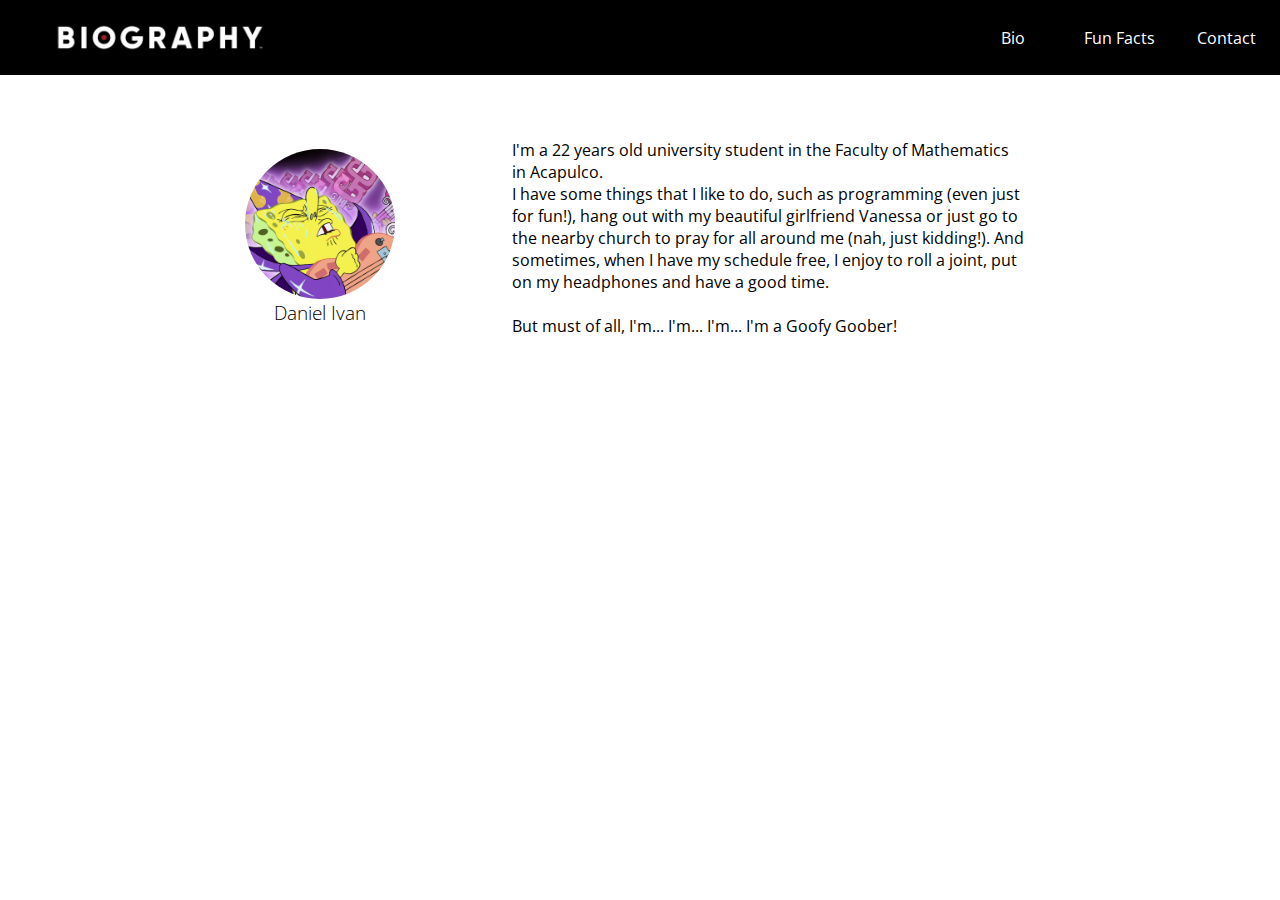
<file: index.html>
<!DOCTYPE html>
<html lang="es">
  <head>
    <meta charset="UTF-8" />
    <meta name="viewport" content="width=device-width, initial-scale=1.0" />
    <meta http-equiv="X-UA-Compatible" content="IE=edge" />
    <title>Daniel Iván - Profile</title>
    <link rel="stylesheet" type="text/css" href="styles/main.css" />
    <link href="https://fonts.googleapis.com/css?family=Open+Sans&display=swap" rel="stylesheet" />
  </head>
  <body>
    <nav>
      <div class="bio-logo">
        <img src="assets/bio.webp" alt="logo" title="Biography's logo" />
      </div>
      <div class="nav-links">
        <div>
          <a href="views/bio.html">Bio</a>
        </div>
        <div>
          <a href="views/funfacts.html">Fun Facts</a>
        </div>
        <div>
          <a href="views/contact.html">Contact</a>
        </div>
      </div>
    </nav>
    <section class="container">
      <div class="profile-container">
        <a href="index.html">
          <div>
            <img src="assets/goofy-goober.jpg" alt="Goofy Goober Rock" title="Goofy Goober Rock" />
          </div>
        </a>
        <a href="index.html">
          <h1>Daniel Ivan</h1>
        </a>
      </div>
      <div class="content">
        <p>I'm a 22 years old university student in the Faculty of Mathematics in Acapulco.</p>
        <p>I have some things that I like to do, such as programming (even just for fun!),
          hang out with my beautiful girlfriend Vanessa or just go to the nearby church to pray for all around me (nah, just kidding!).
          And sometimes, when I have my schedule free, I enjoy to roll a joint, put on my headphones and have a good time.</p><br>
        <p>But must of all, I'm... I'm... I'm... I'm a Goofy Goober!</p>
      </div>
    </section>
  </body>
</html>
</file>
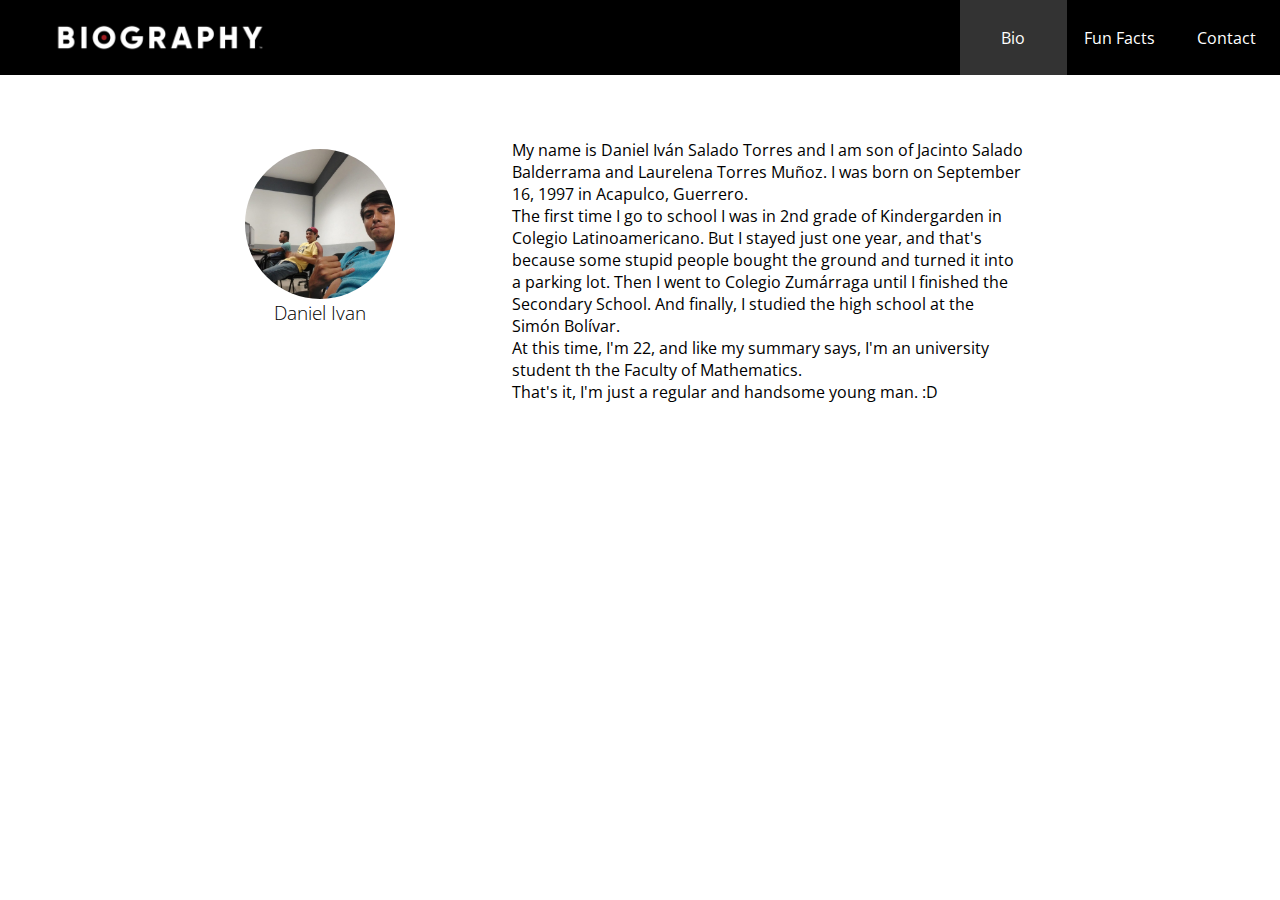
<file: views/bio.html>
<!DOCTYPE html>
<html lang="en">
  <head>
    <meta charset="UTF-8" />
    <meta name="viewport" content="width=device-width, initial-scale=1.0" />
    <meta http-equiv="X-UA-Compatible" content="IE=edge" />
    <title>Biography - Daniel Iván</title>
    <link rel="stylesheet" type="text/css" href="../styles/main.css" />
    <link href="https://fonts.googleapis.com/css?family=Open+Sans&display=swap" rel="stylesheet" />
  </head>
  <body>
    <nav>
      <div class="bio-logo">
        <img src="../assets/bio.webp" alt="logo" title="Biography's logo" />
      </div>
      <div class="nav-links">
        <div class="selected">
          <a href="bio.html">Bio</a>
        </div>
        <div>
          <a href="funfacts.html">Fun Facts</a>
        </div>
        <div>
          <a href="contact.html">Contact</a>
        </div>
      </div>
    </nav>
    <section class="container">
      <div class="profile-container">
        <a href="../index.html">
          <div>
            <img src="../assets/profile.jpeg" alt="Profile Picture" title="Profile Picture">
          </div>
        </a>
        <a href="../index.html">
          <h1>Daniel Ivan</h1>
        </a>
      </div>
      <div class="content">
        <p>My name is Daniel Iván Salado Torres and I am son of Jacinto Salado Balderrama
          and Laurelena Torres Muñoz. I was born on September 16, 1997 in Acapulco, Guerrero.</p>
        <p>The first time I go to school I was in 2nd grade of Kindergarden in Colegio Latinoamericano.
          But I stayed just one year, and that's because some stupid people bought the ground and turned it
          into a parking lot. Then I went to Colegio Zumárraga until I finished the Secondary School.
          And finally, I studied the high school at the Simón Bolívar.</p>
        <p>At this time, I'm 22, and like my summary says, I'm an university student th the Faculty of Mathematics.</p>
        <p>That's it, I'm just a regular and handsome young man. :D</p>
      </div>
    </section>
  </body>
</html>
</file>
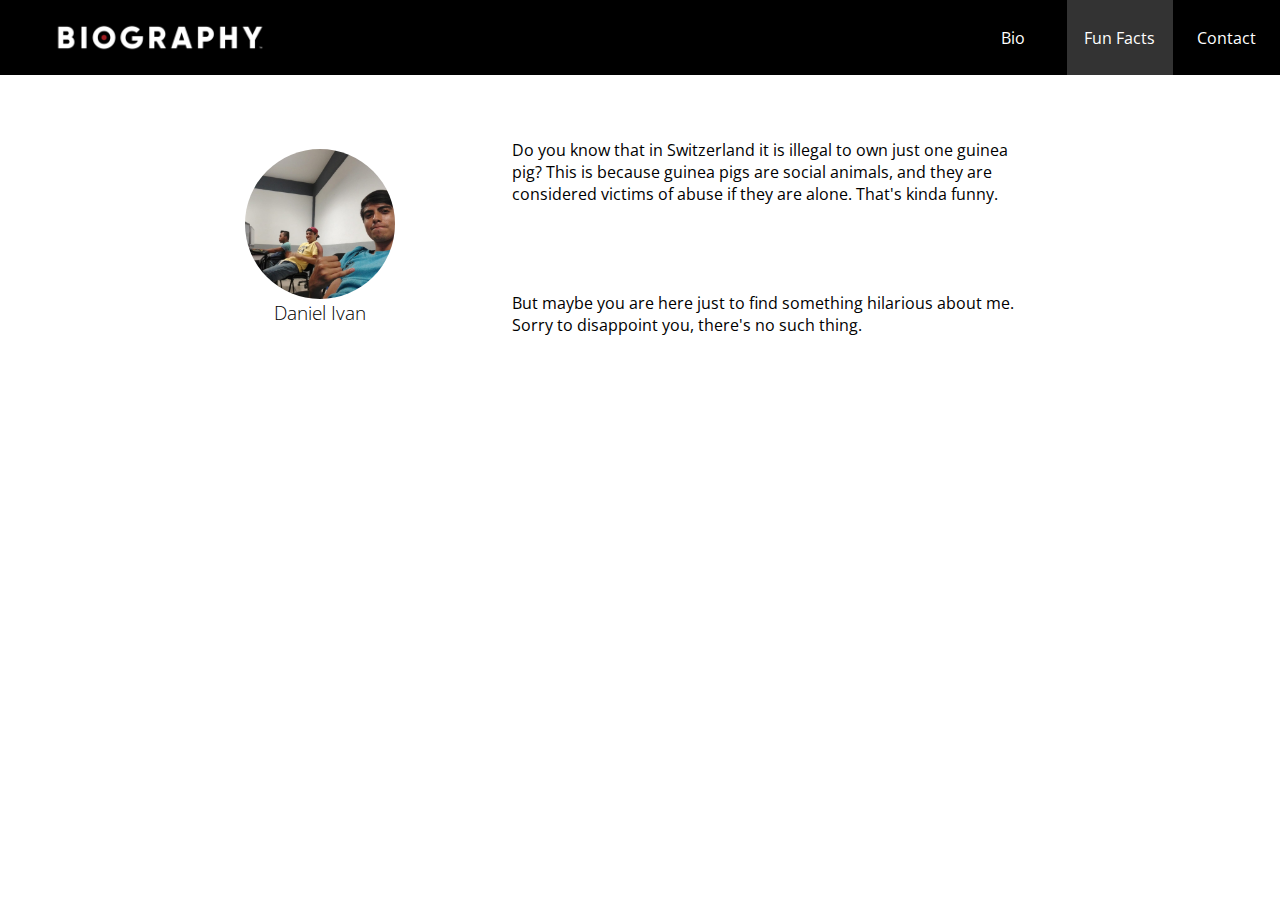
<file: views/funfacts.html>
<!DOCTYPE html>
<html lang="en">
  <head>
    <meta charset="UTF-8" />
    <meta name="viewport" content="width=device-width, initial-scale=1.0" />
    <meta http-equiv="X-UA-Compatible" content="IE=edge" />
    <title>Fun Facts - Daniel Iván</title>
    <link rel="stylesheet" type="text/css" href="../styles/main.css" />
    <link href="https://fonts.googleapis.com/css?family=Open+Sans&display=swap" rel="stylesheet" />
  </head>
  <body>
    <nav>
      <div class="bio-logo">
        <img src="../assets/bio.webp" alt="logo" title="Biography's logo" />
      </div>
      <div class="nav-links">
        <div>
          <a href="bio.html">Bio</a>
        </div>
        <div class="selected">
          <a href="funfacts.html">Fun Facts</a>
        </div>
        <div>
          <a href="contact.html">Contact</a>
        </div>
      </div>
    </nav>
    <section class="container">
      <div class="profile-container">
        <a href="../index.html">
          <div>
            <img src="../assets/profile.jpeg" alt="Profile Picture" title="Profile Picture">
          </div>
        </a>
        <a href="../index.html">
          <h1>Daniel Ivan</h1>
        </a>
      </div>
      <div class="content">
        <p>Do you know that in Switzerland it is illegal to own just one guinea pig? This is because
        guinea pigs are social animals, and they are considered victims of abuse if they are alone. That's kinda funny.</p>
        <p>But maybe you are here just to find something hilarious about me. Sorry to disappoint you, there's no such thing.</p>
      </div>
    </section>
  </body>
</html>
</file>
<file: styles/main.css>
*{
  margin: 0;
  padding: 0;
  box-sizing: border-box;
  font-family: 'Open Sans', sans-serif;
}

/*Navigation Bar*/
nav{
  display: grid;
  grid-template-columns: calc(100%/4) calc(100%/2) calc(100%/4);
  background-color: black;
  color: white;
}
.bio-logo{
  padding: 10px 0;
  display: flex;
  align-items: center;
  justify-content: center;
  height: 75px;
}
.bio-logo > img{
  height: 100%;
}
.nav-links{
  grid-column-start: 3;
  display: flex;
  align-items: center;
}
.nav-links > div{
  height: 100%;
  width: calc(100%/3);
  display: flex;
  justify-content: center;
  align-items: center;
}
.selected{
  background-color: rgba(255,255,255,0.2)
}
a{
  text-decoration: none;
  color: inherit;
}

/*Summary*/
.container{
  display: grid;
  grid-template-columns: 10% 30% 40% 20%;
  margin-top: 5%;
}
.profile-container{
  padding: 10px 0;
  display: flex;
  align-items: center;
  flex-direction: column;
  grid-column: 2;
}
.profile-container > a > div{
  display: flex;
  align-items: center;
  justify-content: center;
  overflow: hidden;
  border-radius: 50%;
  width: 150px;
  height: 150px;
}
.profile-container > a > div > img{
  height: 100%;
}
.profile-container > a > h1{
  margin: auto 15px;
  font-size: 1.2em;
  font-weight: 300;
}
.content{
  grid-column: 3;
  display: flex;
  flex-direction: column;
  justify-content:space-between;
  align-content: space-between;
}
.container-contact{
  display: flex;
  flex-direction: column;
  justify-content:space-between;
  align-items: center;
  margin-top: 5%;
}
.contact-content{
  align-items:center;
}
</file>
